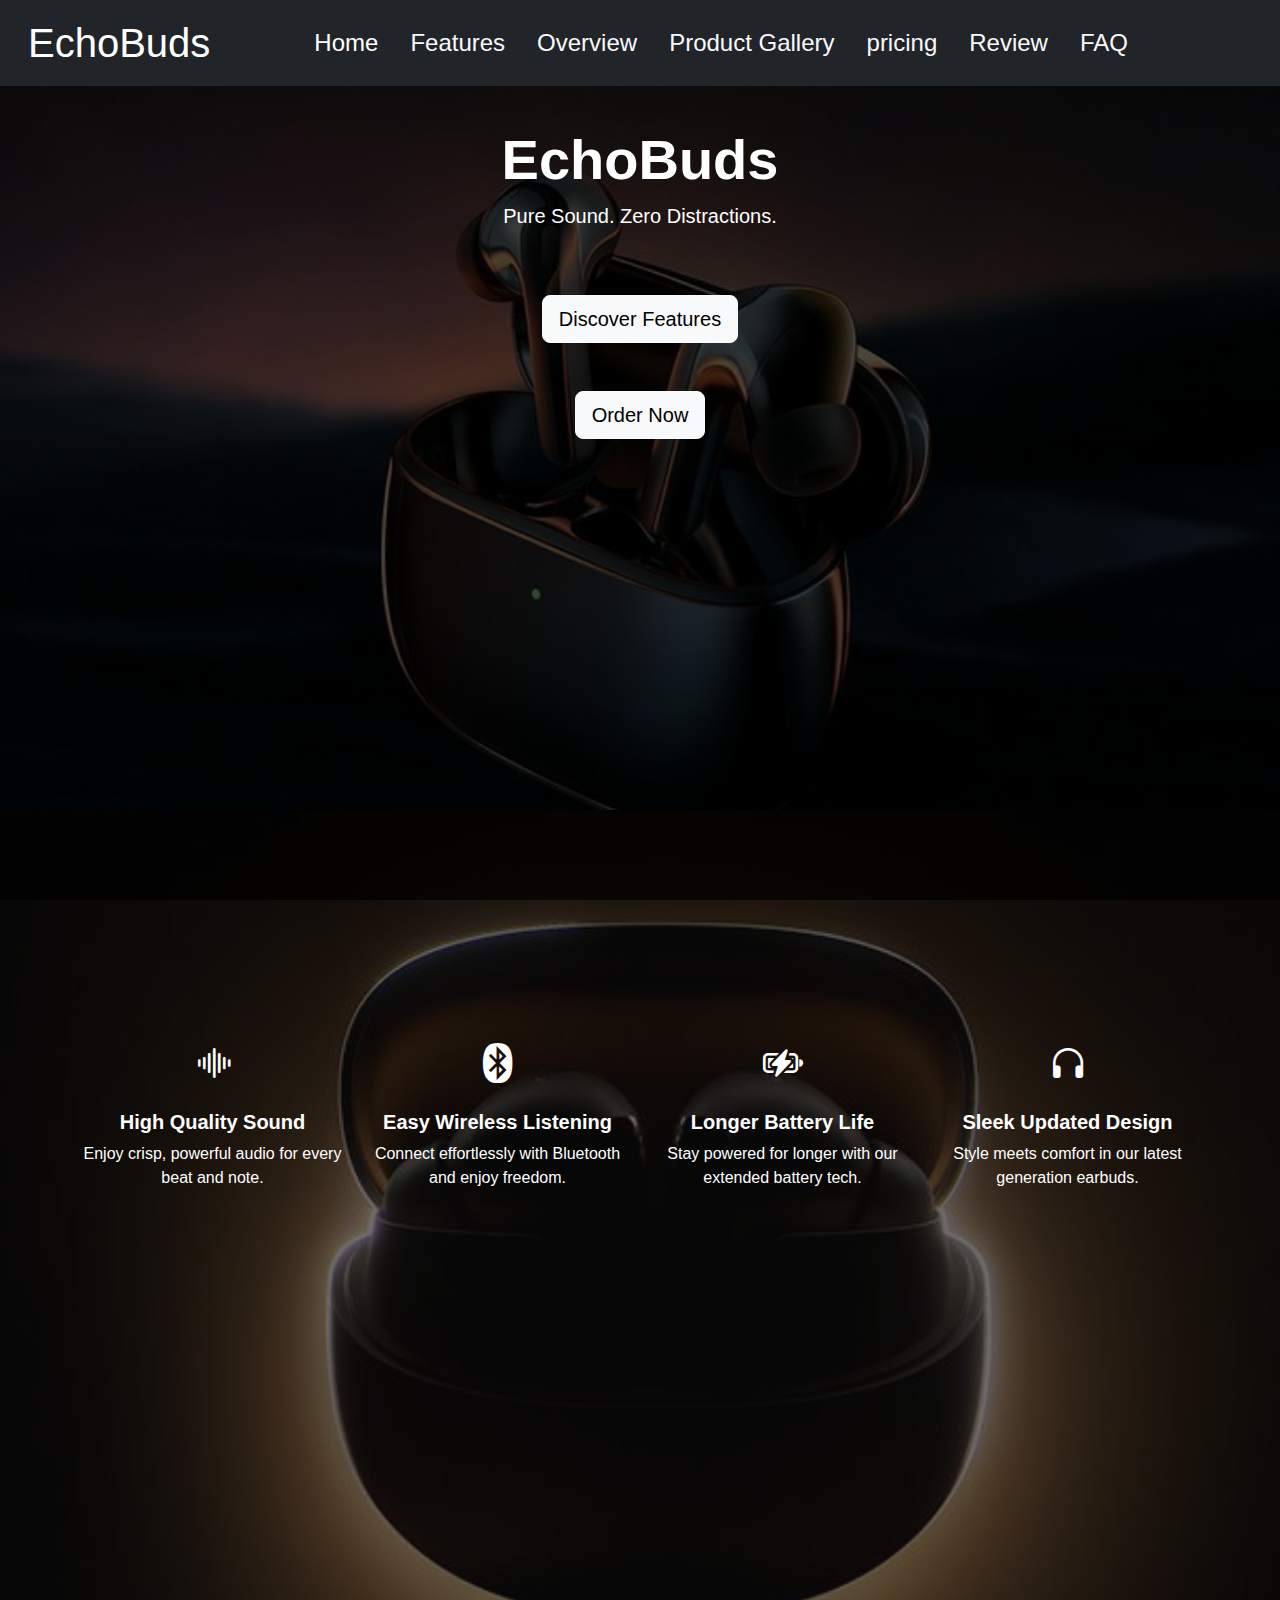
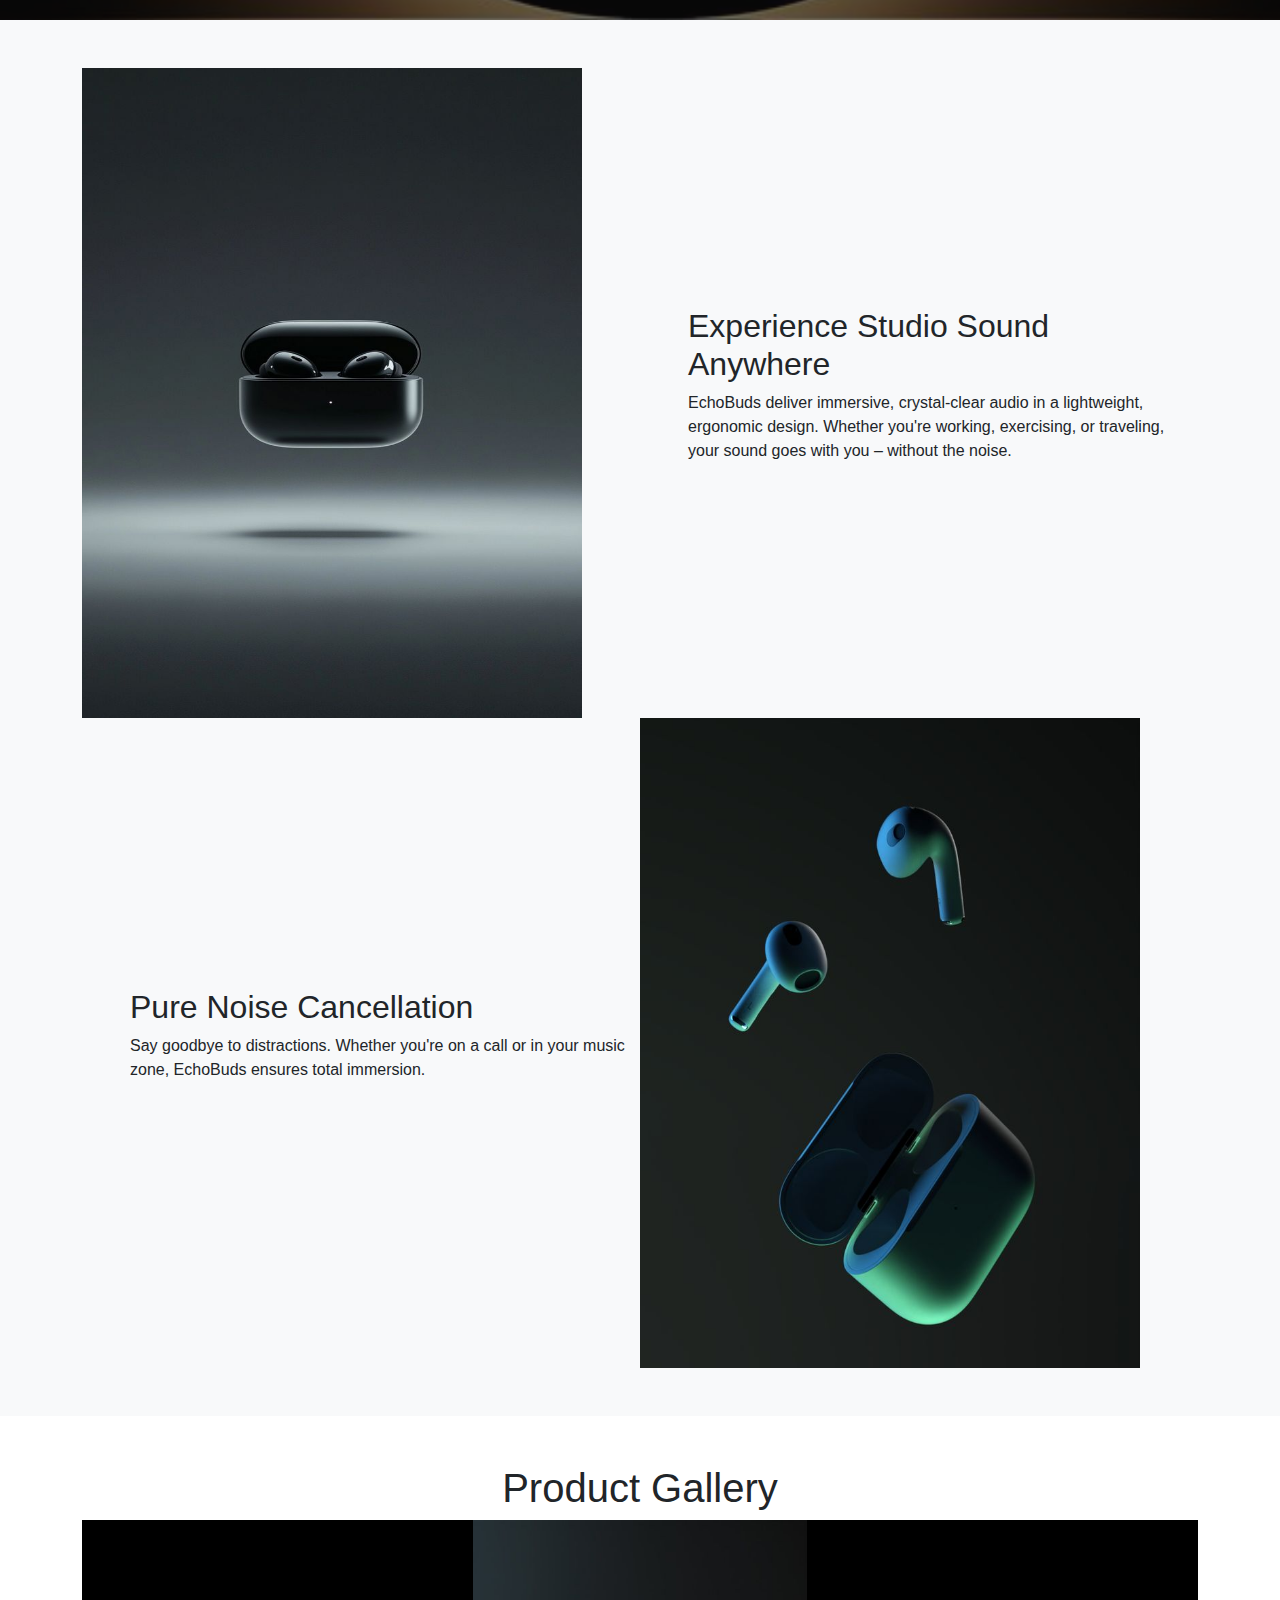
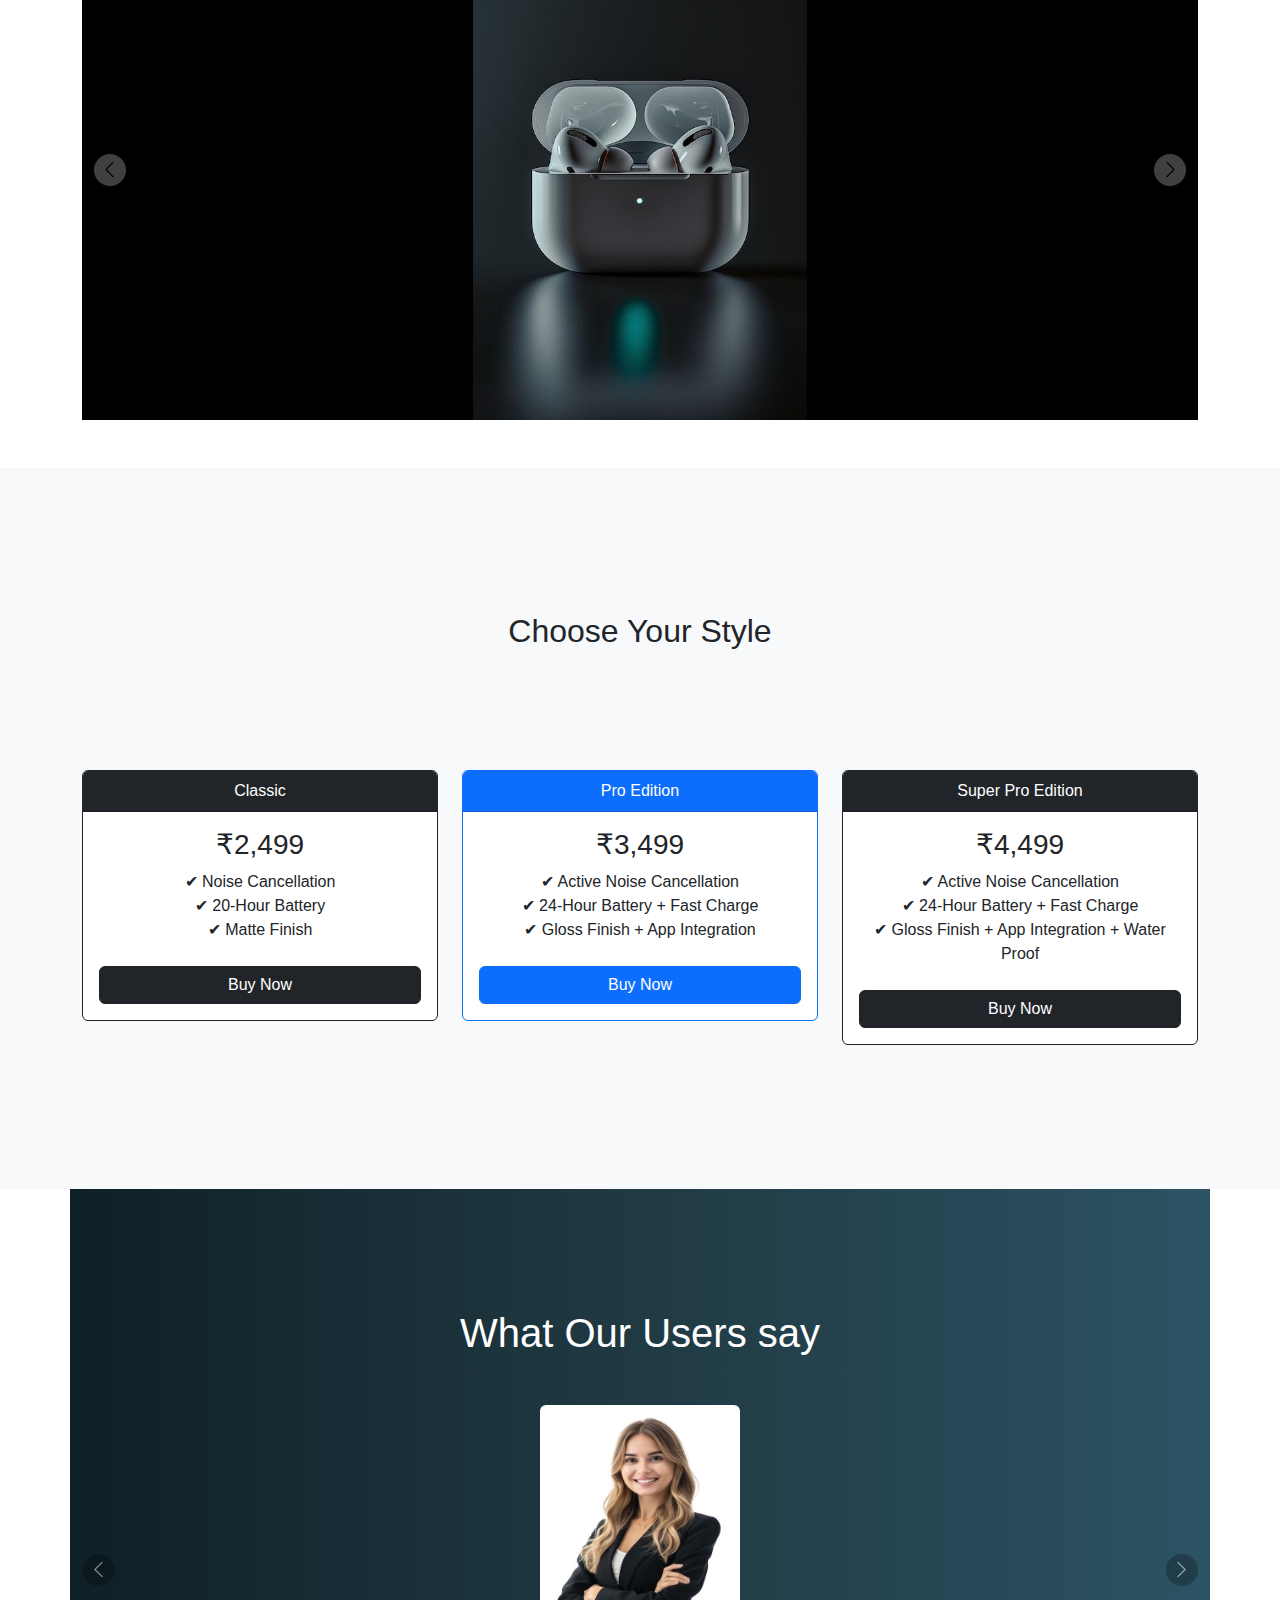
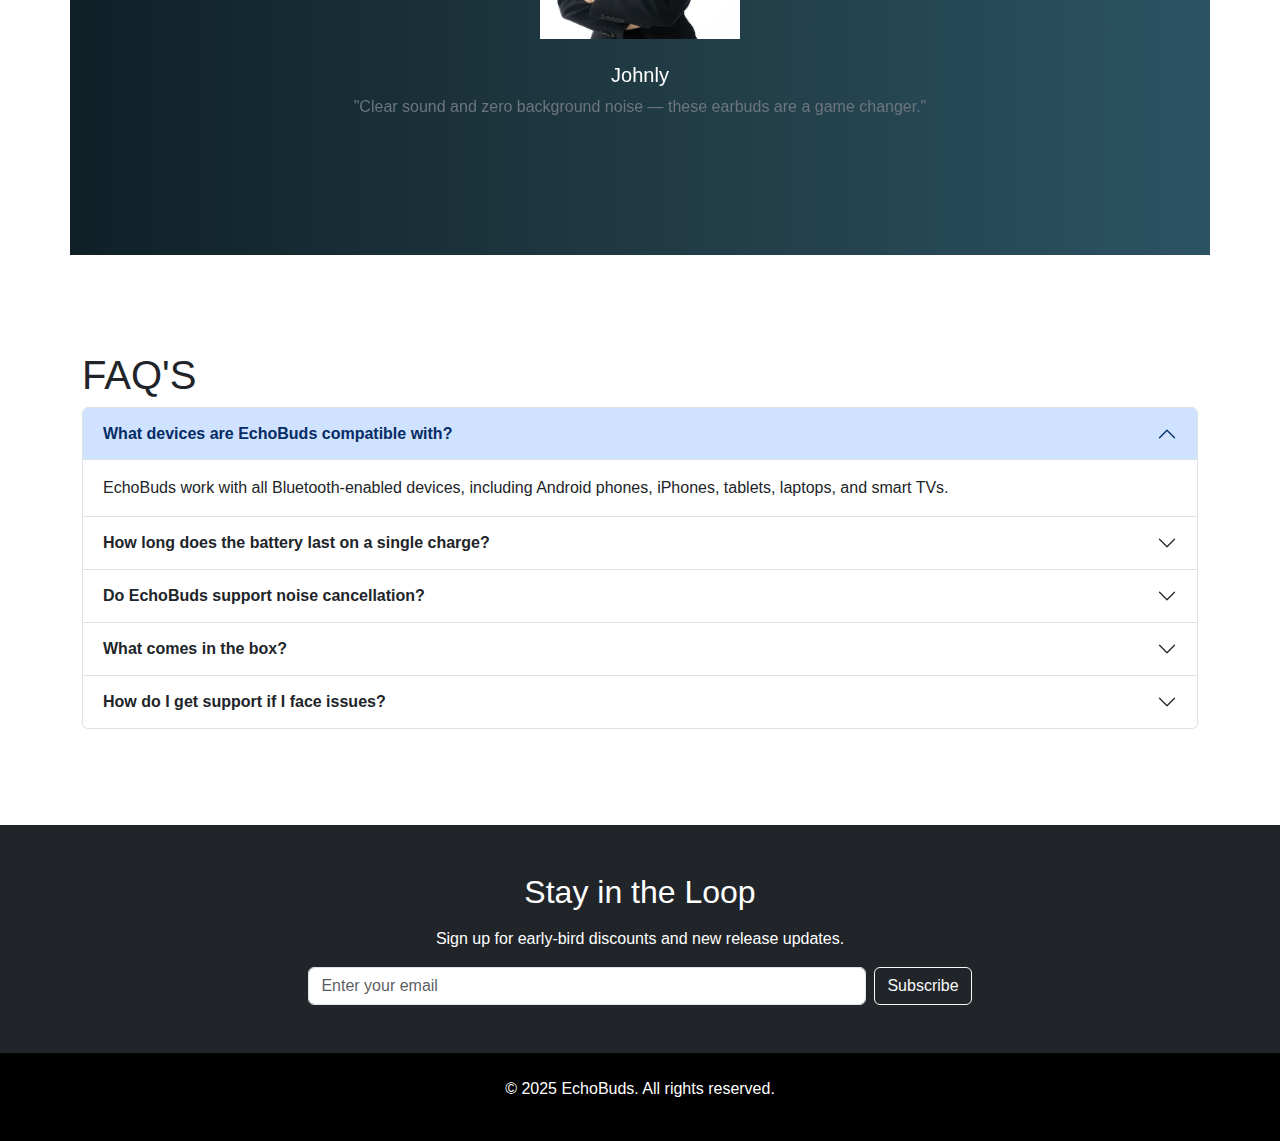
<file: index.html>
<!DOCTYPE html>
<html lang="en">
<head>
  <meta charset="UTF-8">
  <meta name="viewport" content="width=device-width, initial-scale=1">
  <title>EchoBuds – Noise-Cancelling Earbuds</title>
  <link href="https://cdn.jsdelivr.net/npm/bootstrap@5.3.3/dist/css/bootstrap.min.css" rel="stylesheet">
  <link href="https://cdn.jsdelivr.net/npm/bootstrap-icons/font/bootstrap-icons.css" rel="stylesheet">
  <link href = "style.css" rel = "stylesheet">
  <link href="https://cdn.jsdelivr.net/npm/bootstrap-icons@1.10.5/font/bootstrap-icons.css" rel="stylesheet">
  <link rel="stylesheet" href="https://cdn.jsdelivr.net/npm/bootstrap-icons@1.10.5/font/bootstrap-icons.css">

</head>
<body>
    
<header>
  <nav class="navbar navbar-expand-lg navbar-dark nav-bar-fixed bg-dark nav-bar-1">
  <div class="container-fluid me-auto" >
    <a  class="navbar-brand text-white fs-1 me-5 ms-3" href="#">EchoBuds</a>
    <button class="navbar-toggler" type="button" data-bs-toggle="collapse" data-bs-target="#navbarNav" aria-controls="navbarNav" aria-expanded="false" aria-label="Toggle navigation">
      <span class="navbar-toggler-icon"></span>
    </button>
    <div class="collapse navbar-collapse ms-5" id="navbarNav">
      <ul class="navbar-nav">
        <li class="nav-item me-3">
          <a class="nav-link active text-white fs-4" aria-current="page" href="#">Home</a>
        </li>
        <li class="nav-item me-3">
          <a class="nav-link text-light fs-4" href="#feature">Features</a>
        </li>
        <li class="nav-item me-3">
          <a class="nav-link text-light fs-4" href="#overview">Overview</a>
        </li>
        <li class="nav-item me-3">
          <a class="nav-link text-light fs-4" href="#gallery">Product Gallery</a>
        </li>
        <li class="nav-item me-3">
          <a class="nav-link text-light fs-4" href="#pricing">pricing</a>
        </li>
        <li class="nav-item me-3">
          <a class="nav-link text-light fs-4" href="#review">Review</a>
        </li>
        <li class="nav-item me-3">
          <a class="nav-link text-light fs-4" href="#faq">FAQ</a>
        </li>
        
       
        
      </ul>
    </div>
  </div>
</nav>
 </header>
<!-- Hero Section -->
 
  <section class="hero bg-hero" id = "home">
  <div class="container d-flex flex-column justify-content-center align-items-center mt-5">
    
    <h1 class="display-4 fw-bold mt-5">EchoBuds</h1>
    <p class="lead">Pure Sound. Zero Distractions.</p>
    <a href="#feature" class="btn btn-light btn-lg mt-5">Discover Features</a>
    <a href="#pricing" class="btn btn-light btn-lg mt-5">Order Now</a>
  </div>
</section>

<!-- Features Section -->
<section class="features-section text-white text-center " id = "feature">
  <div class="container mt-5">
    <div class="row d-flex flex-row justify-content-center align-items-center mt-5 pt-5">
      
      <div class="col-md-3  mt-5">
        <i class="bi bi-soundwave fs-1"></i>
        <h5 class="fw-bold mt-3">High Quality Sound</h5>
        <p>Enjoy crisp, powerful audio for every beat and note.</p>
      </div>
      <div class="col-md-3 mt-5">
        <i class="bi bi-bluetooth fs-1"></i>
        <h5 class="fw-bold mt-3">Easy Wireless Listening</h5>
        <p>Connect effortlessly with Bluetooth and enjoy freedom.</p>
      </div>
      <div class="col-md-3 mt-5">
        <i class="bi bi-battery-charging fs-1"></i>
        <h5 class="fw-bold mt-3">Longer Battery Life</h5>
        <p>Stay powered for longer with our extended battery tech.</p>
      </div>
      <div class="col-md-3 mt-5">
        <i class="bi bi-headphones fs-1"></i>
        <h5 class="fw-bold mt-3">Sleek Updated Design</h5>
        <p>Style meets comfort in our latest generation earbuds.</p>
      </div>
    </div>
  </div>
</section>

<!-- Product Overview -->
<section class="py-5 bg-light" id = "overview">
  <div class="container d-flex flex-column flex-lg-row align-items-center">
    <div class="col-lg-6">
      <img src="whychoose1.jpg" class="img-fluid image" alt="EchoBuds">
    </div>
    <div class="col-lg-6 ps-lg-5 mt-4 mt-lg-0">
      <h2>Experience Studio Sound Anywhere</h2>
      <p>EchoBuds deliver immersive, crystal-clear audio in a lightweight, ergonomic design. Whether you're working, exercising, or traveling, your sound goes with you – without the noise.</p>
    </div>
  </div>
  <div class="container d-flex flex-column flex-lg-row align-items-center">
    
    <div class="col-lg-6 ps-lg-5 mt-4 mt-lg-0">
      <h2>Pure Noise Cancellation</h2>
      <p>Say goodbye to distractions. Whether you're on a call or in your music zone, EchoBuds ensures total immersion.</p>
    </div>
    <div class="col-lg-6">
      <img src="whychoose2.jpg" class="img-fluid image" alt="EchoBuds">
    </div>
  </div>
</section>

<!-- Gallery Carousel -->
<section class="py-5" id="gallery">
  <div class="container">
    <h1 class="text-center fs-1">Product Gallery</h1>
    <div id="carouselExampleFade" class="carousel slide carousel-fade" data-bs-ride="carousel">
      <div class="carousel-inner">
        <div class="carousel-item active">
          <img src="carousel1.jpg" class="d-block w-100 caro-image img-fluid" alt="...">
        </div>
        <div class="carousel-item">
          <img src="carousel2.jpg" class="d-block w-100 caro-image img-fluid" alt="...">
        </div>
        <div class="carousel-item">
          <img src="carousel3.jpg" class="d-block w-100 caro-image img-fluid" alt="...">
        </div>
      </div>

      <!-- Previous button -->
<button class="carousel-control-prev" type="button" data-bs-target="#carouselExampleFade" data-bs-slide="prev">
  <span class="carousel-control-prev-icon" aria-hidden="true"></span>
  <span class="visually-hidden">Previous</span>
</button>

<!-- Next button -->
<button class="carousel-control-next" type="button" data-bs-target="#carouselExampleFade" data-bs-slide="next">
  <span class="carousel-control-next-icon" aria-hidden="true"></span>
  <span class="visually-hidden">Next</span>
</button>


    </div>
  </div>
</section>


<!-- Pricing -->
<section class="py-5 text-center bg-light" id="pricing">
  <div class="container">
    <h2 class="mb-4 mt-5 pt-5">Choose Your Style</h2>
    <div class="row g-4 justify-content-center mt-5 mb-5 pt-5 pb-5">
      <div class="col-md-4">
        <div class="card pricing-card border-dark">
          <div class="card-header bg-dark text-white">Classic</div>
          <div class="card-body">
            <h3>₹2,499</h3>
            <ul class="list-unstyled">
              <li>✔ Noise Cancellation</li>
              <li>✔ 20-Hour Battery</li>
              <li>✔ Matte Finish</li>
            </ul>
            <a href="cart.html" class="btn btn-dark w-100 mt-2">Buy Now</a>
          </div>
        </div>
      </div>
      <div class="col-md-4">
        <div class="card pricing-card border-primary">
          <div class="card-header bg-primary text-white">Pro Edition</div>
          <div class="card-body">
            <h3>₹3,499</h3>
            <ul class="list-unstyled">
              <li>✔ Active Noise Cancellation</li>
              <li>✔ 24-Hour Battery + Fast Charge</li>
              <li>✔ Gloss Finish + App Integration</li>
            </ul>
            <a href="cart.html" class="btn btn-primary w-100 mt-2">Buy Now</a>
          </div>
        </div>
      </div>
      <div class="col-md-4">
        <div class="card pricing-card border-dark">
          <div class="card-header bg-dark text-white">Super Pro Edition</div>
          <div class="card-body">
            <h3>₹4,499</h3>
            <ul class="list-unstyled">
               <li>✔ Active Noise Cancellation</li>
              <li>✔ 24-Hour Battery + Fast Charge</li>
              <li>✔ Gloss Finish + App Integration + Water Proof</li>
            </ul>
            <a href="cart.html" class="btn btn-dark w-100 mt-2">Buy Now</a>
          </div>
        </div>
      </div>
    </div>
  </div>
</section>

<!-- Testimonials -->



<section id = "review">
  <div class="container hero mb-3">
    <h1>What Our Users say</h1>
<div id="carouselExampleDark" class="carousel carousel-dark slide" data-bs-ride="carousel">
  
  <div class="carousel-inner mt-5">
    <div class="carousel-item active" >
    <div class="text-center">
      <img src="john.jpg" class="img-fluid mx-auto d-block  rounded pb-3" style="width: 200px; height:250px;" alt="Chef Arjun Patel">
      <h5 class="text-white mt-2">Johnly</h5>
      <p class="text-secondary px-3">"Clear sound and zero background noise — these earbuds are a game changer."</p>
    </div>
  </div>
  <div class="carousel-inner">
    <div class="carousel-item " >
    <div class="text-center">
      <img src="nick.jpg" class="img-fluid mx-auto d-block rounded pb-3" style="width: 200px; height:250px;" alt="Chef Arjun Patel">
      <h5 class="text-white mt-2">Nick</h5>
      <p class="text-secondary px-3">"Super comfortable and the battery lasts forever. Love EchoBuds!"</p>
    </div>
  </div>
    
    
  </div>
  <button class="carousel-control-prev" type="button" data-bs-target="#carouselExampleDark" data-bs-slide="prev">
    <span class="carousel-control-prev-icon" aria-hidden="true"></span>
    <span class="visually-hidden">Previous</span>
  </button>
  <button class="carousel-control-next" type="button" data-bs-target="#carouselExampleDark" data-bs-slide="next">
    <span class="carousel-control-next-icon" aria-hidden="true"></span>
    <span class="visually-hidden">Next</span>
  </button>
</div>
</div>
</section>
<section id = "faq">
  <div class ="container mt-5 pt-5 mb-5 pb-5">
    <h1>FAQ'S</h1>
     <div class="accordion" id="accordionExample">
  <div class="accordion-item">
    <h2 class="accordion-header" id="headingOne">
      <button class="accordion-button" type="button" data-bs-toggle="collapse" data-bs-target="#collapseOne" aria-expanded="true" aria-controls="collapseOne">
        <strong> What devices are EchoBuds compatible with?</strong>
      </button>
    </h2>
    <div id="collapseOne" class="accordion-collapse collapse show" aria-labelledby="headingOne" data-bs-parent="#accordionExample">
      <div class="accordion-body">
        EchoBuds work with all Bluetooth-enabled devices, including Android phones, iPhones, tablets, laptops, and smart TVs.
      </div>
    </div>
  </div>
  <div class="accordion-item">
    <h2 class="accordion-header" id="headingTwo">
      <button class="accordion-button collapsed" type="button" data-bs-toggle="collapse" data-bs-target="#collapseTwo" aria-expanded="false" aria-controls="collapseTwo">
        <strong>How long does the battery last on a single charge?</strong>
      </button>
    </h2>
    <div id="collapseTwo" class="accordion-collapse collapse" aria-labelledby="headingTwo" data-bs-parent="#accordionExample">
      <div class="accordion-body">
        EchoBuds offer up to 6 hours of continuous playback, and the charging case provides an additional 18 hours — a total of 24 hours on-the-go.
      </div>
    </div>
  </div>
  <div class="accordion-item">
    <h2 class="accordion-header" id="headingThree">
      <button class="accordion-button collapsed" type="button" data-bs-toggle="collapse" data-bs-target="#collapseThree" aria-expanded="false" aria-controls="collapseThree">
        <strong>Do EchoBuds support noise cancellation?</strong>
      </button>
    </h2>
    <div id="collapseThree" class="accordion-collapse collapse" aria-labelledby="headingThree" data-bs-parent="#accordionExample">
      <div class="accordion-body">
       Yes, EchoBuds are equipped with advanced Active Noise Cancellation (ANC) to block out unwanted background sounds for a distraction-free experience.
      </div>
    </div>
  </div>
  <div class="accordion-item">
    <h2 class="accordion-header" id="headingFour">
      <button class="accordion-button collapsed" type="button" data-bs-toggle="collapse" data-bs-target="#collapseFour" aria-expanded="false" aria-controls="collapseFour">
        <strong> What comes in the box?</strong>
      </button>
    </h2>
    <div id="collapseFour" class="accordion-collapse collapse" aria-labelledby="headingFour" data-bs-parent="#accordionExample">
      <div class="accordion-body">
       Each EchoBuds package includes:

        1 pair of EchoBuds

        Charging case

        USB-C charging cable

        3 sizes of silicone ear tips

        User manual


      </div>
    </div>
  </div>
  <div class="accordion-item">
    <h2 class="accordion-header" id="headingFive">
      <button class="accordion-button collapsed" type="button" data-bs-toggle="collapse" data-bs-target="#collapseFive" aria-expanded="false" aria-controls="collapseFive">
        <strong>How do I get support if I face issues?</strong>
      </button>
    </h2>
    <div id="collapseFive" class="accordion-collapse collapse" aria-labelledby="headingFive" data-bs-parent="#accordionExample">
      <div class="accordion-body">
       You can reach out to our support team via email at support@echobuds.com or call our helpline at 1800-123-ECHO (24/7 support).
      </div>
    </div>
  </div>
</div>
</div>
</section>
<!-- Newsletter -->
<section class="py-5 bg-dark text-white text-center">
  <div class="container">
    <h2 class="mb-3">Stay in the Loop</h2>
    <p>Sign up for early-bird discounts and new release updates.</p>
    <form class="d-flex justify-content-center">
      <input type="email" class="form-control w-50 me-2" placeholder="Enter your email">
      <button class="btn btn-outline-light">Subscribe</button>
    </form>
  </div>
</section>

<!-- Footer -->
<footer class="bg-black text-white text-center py-4">
  <p>&copy; 2025 EchoBuds. All rights reserved.</p>
</footer>

<!-- Bootstrap JS -->
<script src="https://cdn.jsdelivr.net/npm/bootstrap@5.3.3/dist/js/bootstrap.bundle.min.js"></script>
</body>
</html>
</file>
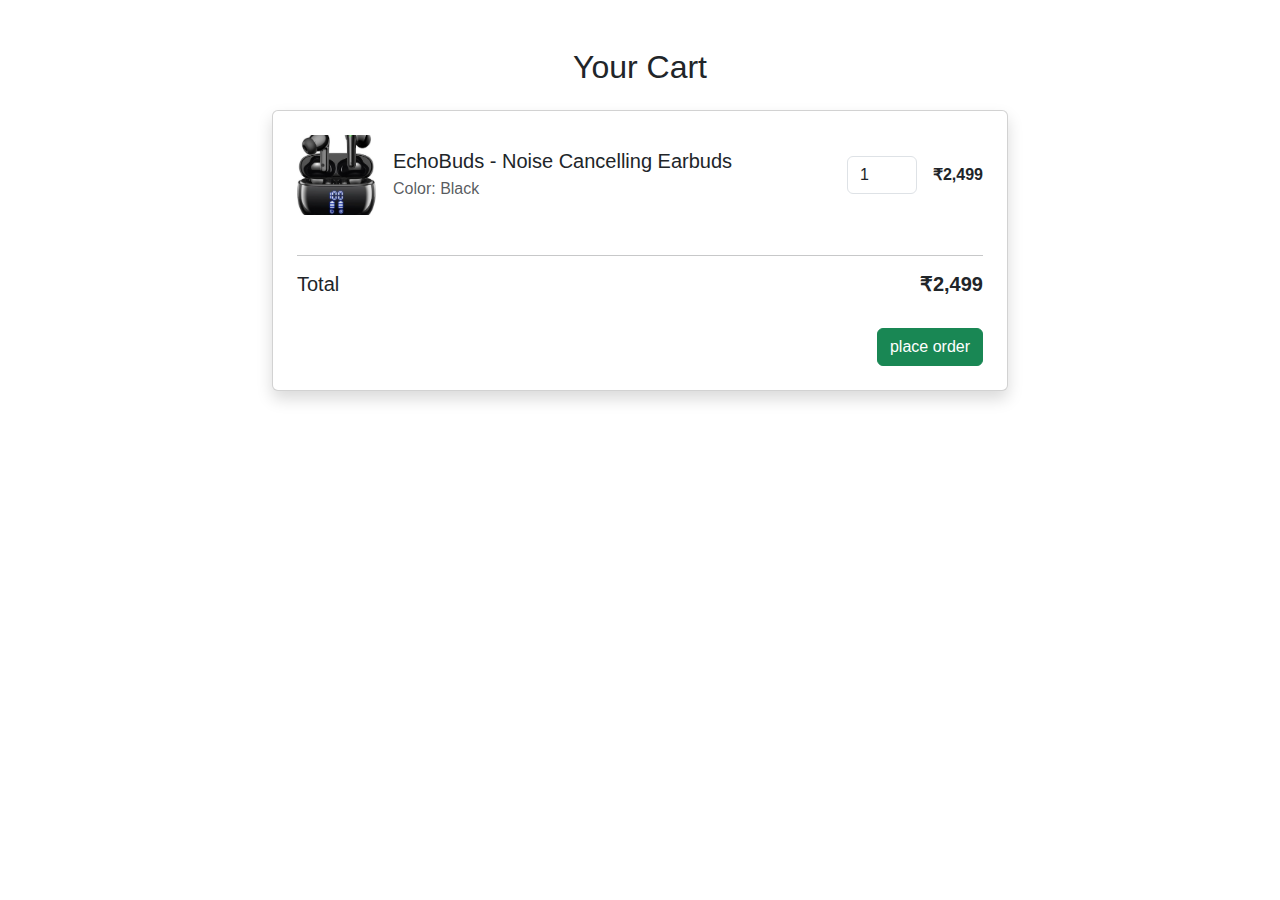
<file: cart.html>
<!DOCTYPE html>
<html lang="en">
<head>
    <meta charset="UTF-8">
    <meta name="viewport" content="width=device-width, initial-scale=1.0">
    <title>Cart</title>
  <link href="https://cdn.jsdelivr.net/npm/bootstrap@5.3.3/dist/css/bootstrap.min.css" rel="stylesheet">
  <link href="https://cdn.jsdelivr.net/npm/bootstrap-icons/font/bootstrap-icons.css" rel="stylesheet">
  <link href = "style.css" rel = "stylesheet">
  <link href="https://cdn.jsdelivr.net/npm/bootstrap-icons@1.10.5/font/bootstrap-icons.css" rel="stylesheet">
</head>
<body>
    <section class="cart-section py-5">
  <div class="container">
    <h2 class="text-center mb-4">Your Cart</h2>
    
    <div class="row justify-content-center">
      <div class="col-md-8">
        <div class="card p-4 shadow">
          <!-- Cart Item -->
          <div class="d-flex justify-content-between align-items-center mb-4">
            <div class="d-flex align-items-center">
              <img src="echo buds.jpg" alt="EchoBuds" class="cart-img me-3">
              <div>
                <h5 class="mb-1">EchoBuds - Noise Cancelling Earbuds</h5>
                <p class="mb-0 text-muted">Color: Black</p>
              </div>
            </div>
            <div class="d-flex align-items-center">
              <input type="number" value="1" min="1" class="form-control quantity-input me-3">
              <span class="fw-bold">₹2,499</span>
            </div>
          </div>

          <hr>

          <!-- Total -->
          <div class="d-flex justify-content-between">
            <h5>Total</h5>
            <h5 class="fw-bold">₹2,499</h5>
          </div>

          <!-- Checkout Button -->
          <div class="text-end mt-4">
            <a href="index.html" class="btn btn-success">place order</a>
            
          </div>
         
          


        </div>
      </div>
    </div>
  </div>
</section>

</body>
</html>
</file>
<file: style.css>
body { font-family: 'Segoe UI', sans-serif; }
    .hero {
      background: linear-gradient(to right, #0f2027, #203a43, #2c5364);
      color: white;
      padding: 120px 0;
      text-align: center;
    }
    .feature-icon {
      font-size: 50px;
      color: #0dcaf0;
    }
    .pricing-card:hover {
      transform: scale(1.05);
      transition: 0.3s ease-in-out;
    }
    .gallery-img {
      max-height: 300px;
      object-fit: cover;
    }
     .nav-bar-1{
      position: relative;
      z-index: 10;
     }

    .bg-hero{
        background-image: url("echobuds-hero.jpg");
        background-size: cover;
        
        background-repeat: no-repeat;
        
        height:90vh;
        
        padding-top: 30px;
    }
     .bg-hero::before {
          content: "";
          position: absolute;
          inset: 0;
          background-color: rgba(0, 0, 0, 0.7); /* Change 0.4 to control opacity */
          height:100vh;
          z-index: 1;
      }

.bg-hero  .container {
  position: relative;
  z-index: 2;
}


.features-section {
  background-image: url('feature-bud.jpg');
  background-size: cover;
  height:90vh;
  background-position: center;
  background-repeat: no-repeat;
  position: relative;
  padding: 80px 0;
  z-index: 0;
  overflow: hidden;
}

.features-section::before {
  content: "";
  position: absolute;
  inset: 0;
  background-color: rgba(12, 11, 11, 0.6); /* Dim effect */
  z-index: 0;
}

.features-section .container {
  position: relative;
  z-index: 8;
}




/* 
.test-monial-image{
  height:150px;
  width:150px;
 
  border-radius: 50%;
  border: 3px solid white;
} */
.carousel-caption {
  position: relative; /* Remove Bootstrap's absolute positioning */
  color: white;
}

.nav-bar-fixed{
  position: fixed;
  top:0;
  z-index: 1030;
  width: 100%;
}

.cart-img {
  width: 80px;
  height: 80px;
  object-fit: cover;
  border-radius: 8px;
}

.quantity-input {
  width: 70px;
}
.caro-image {
 width: 100%;
  height: 500px;
  object-fit: contain; /* ensures full image shows */
  background-color: #000; /* optional: makes black bg for contrast */
}
.testimonial-img {
  width: 120px;
  height: 120px;
  object-fit: cover;
  border: 4px solid #fff;
  box-shadow: 0 4px 10px rgba(0, 0, 0, 0.3);
}

.testimonial-text {
  font-size: 1.1rem;
  color: #ddd;
}
.carousel-control-prev,
.carousel-control-next {
  filter: invert(1); /* makes the icons visible if background is dark */
  width: 5%; /* makes the buttons clickable even in narrow view */
}
.carousel {
  position: relative;
}

.carousel-inner {
  text-align: center;
}

.carousel-item img {
  margin: 0 auto; /* center the image */
}
.carousel-control-prev-icon,
.carousel-control-next-icon {
  background-color: rgba(0, 0, 0, 0.5); /* dark transparent bg for visibility */
  border-radius: 50%;
  background-size: 60% 60%;
}
.image{
  height:650px;
  width:500px;
}
</file>
